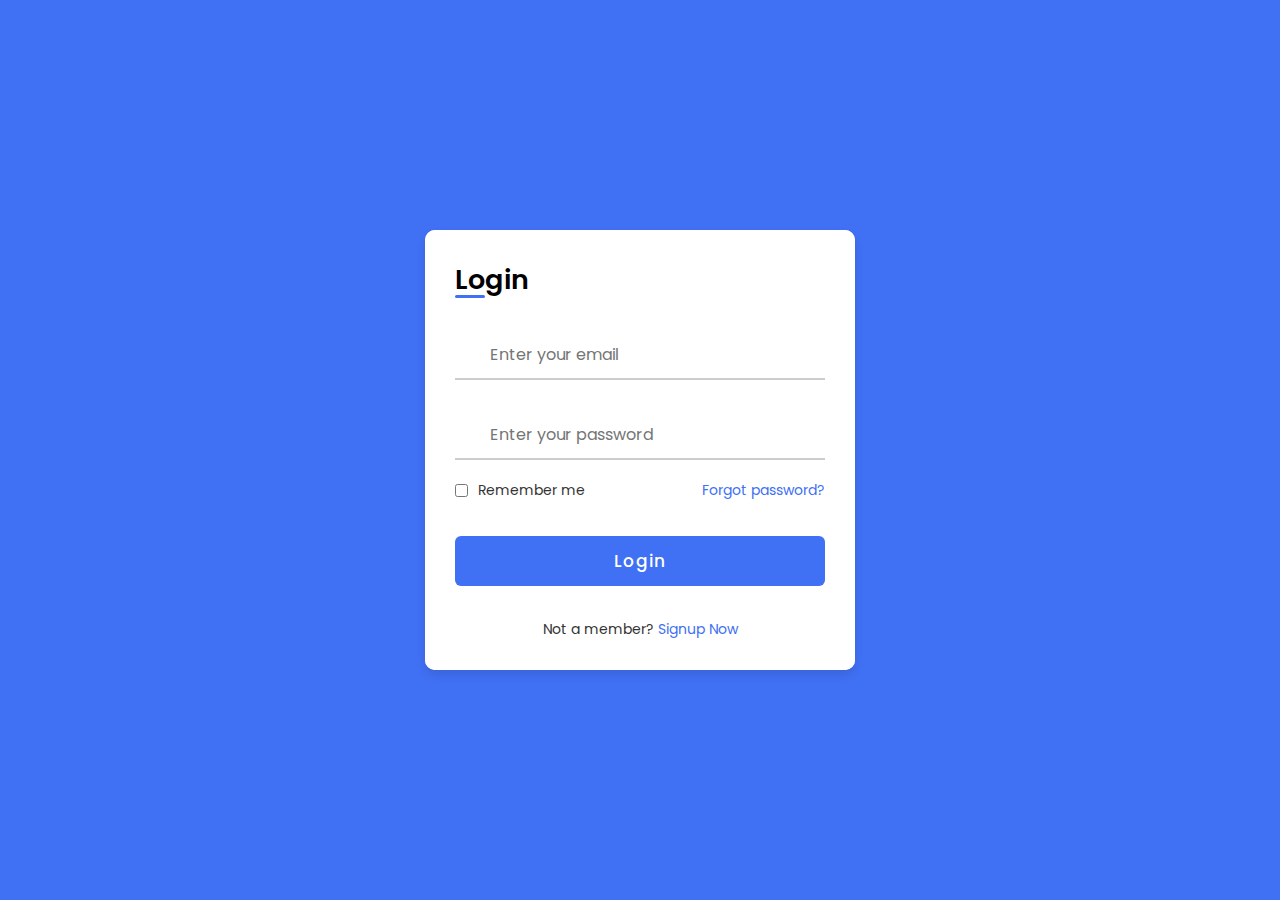
<file: signup.html>
<!DOCTYPE html>
<html lang="en">
<head>
    <meta charset="UTF-8">
    <meta http-equiv="X-UA-Compatible" content="IE=edge">
    <meta name="viewport" content="width=device-width, initial-scale=1.0">
    
    <link rel="stylesheet" href="https://unicons.iconscout.com/release/v4.0.0/css/line.css">

    <link rel="stylesheet" href="style.css">
         
    <title>Login & Registration Form</title> 
</head>
<body>
    <form>
    <div class="container">
        <div class="forms">
            <div class="form login">
                <span class="title">Login</span>

                <form action="#">
                    <div class="input-field">
                        <input type="text" placeholder="Enter your email" required>
                        <i class="uil uil-envelope icon"></i>
                    </div>
                    <div class="input-field">
                        <input type="password" class="password" placeholder="Enter your password" required>
                        <i class="uil uil-lock icon"></i>
                        <i class="uil uil-eye-slash showHidePw"></i>
                    </div>

                    <div class="checkbox-text">
                        <div class="checkbox-content">
                            <input type="checkbox" id="logCheck">
                            <label for="logCheck" class="text">Remember me</label>
                        </div>
                        
                        <a href="#" class="text">Forgot password?</a>
                    </div>

                    <div class="input-field button">
                        <input type="button" value="Login">
                    </div>
                </form>

                <div class="login-signup">
                    <span class="text">Not a member?
                        <a href="#" class="text signup-link">Signup Now</a>
                    </span>
                </div>
            </div>

            <!-- Registration Form -->
            <div class="form signup">
                <span class="title">Registration</span>

                <form action="#">
                    <div class="input-field">
                        <input type="text" placeholder="Enter your name" required>
                        <i class="uil uil-user"></i>
                    </div>
                    <div class="input-field">
                        <input type="text" placeholder="Enter your email" required>
                        <i class="uil uil-envelope icon"></i>
                    </div>
                    <div class="input-field">
                        <input type="password" class="password" placeholder="Create a password" required>
                        <i class="uil uil-lock icon"></i>
                    </div>
                    <div class="input-field">
                        <input type="password" class="password" placeholder="Confirm a password" required>
                        <i class="uil uil-lock icon"></i>
                        <i class="uil uil-eye-slash showHidePw"></i>
                    </div>

                    <div class="checkbox-text">
                        <div class="checkbox-content">
                            <input type="checkbox" id="termCon">
                            <label for="termCon" class="text">I accepted all terms and conditions</label>
                        </div>
                    </div>

                    <div class="input-field button">
                        <input type="button" value="Signup">
                    </div>
                </form>

                <div class="login-signup">
                    <span class="text">Already a member?
                        <a href="#" class="text login-link">Login Now</a>
                    </span>
                </div>
            </div>
        </div>
    </div>
    </form>

     <script src="app.js"></script> 

    </body>
</html>
</file>
<file: style.css>
/* ===== Google Font Import - Poformsins ===== */
@import url('https://fonts.googleapis.com/css2?family=Poppins:wght@300;400;500;600;700&display=swap');

*{
    margin: 0;
    padding: 0;
    box-sizing: border-box;
    font-family: 'Poppins', sans-serif;
}

body{
    height: 100vh;
    display: flex;
    align-items: center;
    justify-content: center;
    background-color: #4070f4;
}

.container{
    position: relative;
    max-width: 430px;
    width: 100%;
    background: #fff;
    border-radius: 10px;
    box-shadow: 0 5px 10px rgba(0, 0, 0, 0.1);
    overflow: hidden;
    margin: 0 20px;
}

.container .forms{
    display: flex;
    align-items: center;
    height: 440px;
    width: 200%;
    transition: height 0.2s ease;
}


.container .form{
    width: 50%;
    padding: 30px;
    background-color: #fff;
    transition: margin-left 0.18s ease;
}

.container.active .login{
    margin-left: -50%;
    opacity: 0;
    transition: margin-left 0.18s ease, opacity 0.15s ease;
}

.container .signup{
    opacity: 0;
    transition: opacity 0.09s ease;
}
.container.active .signup{
    opacity: 1;
    transition: opacity 0.2s ease;
}

.container.active .forms{
    height: 600px;
}
.container .form .title{
    position: relative;
    font-size: 27px;
    font-weight: 600;
}

.form .title::before{
    content: '';
    position: absolute;
    left: 0;
    bottom: 0;
    height: 3px;
    width: 30px;
    background-color: #4070f4;
    border-radius: 25px;
}

.form .input-field{
    position: relative;
    height: 50px;
    width: 100%;
    margin-top: 30px;
}

.input-field input{
    position: absolute;
    height: 100%;
    width: 100%;
    padding: 0 35px;
    border: none;
    outline: none;
    font-size: 16px;
    border-bottom: 2px solid #ccc;
    border-top: 2px solid transparent;
    transition: all 0.2s ease;
}

.input-field input:is(:focus, :valid){
    border-bottom-color: #4070f4;
}

.input-field i{
    position: absolute;
    top: 50%;
    transform: translateY(-50%);
    color: #999;
    font-size: 23px;
    transition: all 0.2s ease;
}

.input-field input:is(:focus, :valid) ~ i{
    color: #4070f4;
}

.input-field i.icon{
    left: 0;
}
.input-field i.showHidePw{
    right: 0;
    cursor: pointer;
    padding: 10px;
}

.form .checkbox-text{
    display: flex;
    align-items: center;
    justify-content: space-between;
    margin-top: 20px;
}

.checkbox-text .checkbox-content{
    display: flex;
    align-items: center;
}

.checkbox-content input{
    margin-right: 10px;
    accent-color: #4070f4;
}

.form .text{
    color: #333;
    font-size: 14px;
}

.form a.text{
    color: #4070f4;
    text-decoration: none;
}
.form a:hover{
    text-decoration: underline;
}

.form .button{
    margin-top: 35px;
}

.form .button input{
    border: none;
    color: #fff;
    font-size: 17px;
    font-weight: 500;
    letter-spacing: 1px;
    border-radius: 6px;
    background-color: #4070f4;
    cursor: pointer;
    transition: all 0.3s ease;
}

.button input:hover{
    background-color: #265df2;
}

.form .login-signup{
    margin-top: 30px;
    text-align: center;
}
</file>
